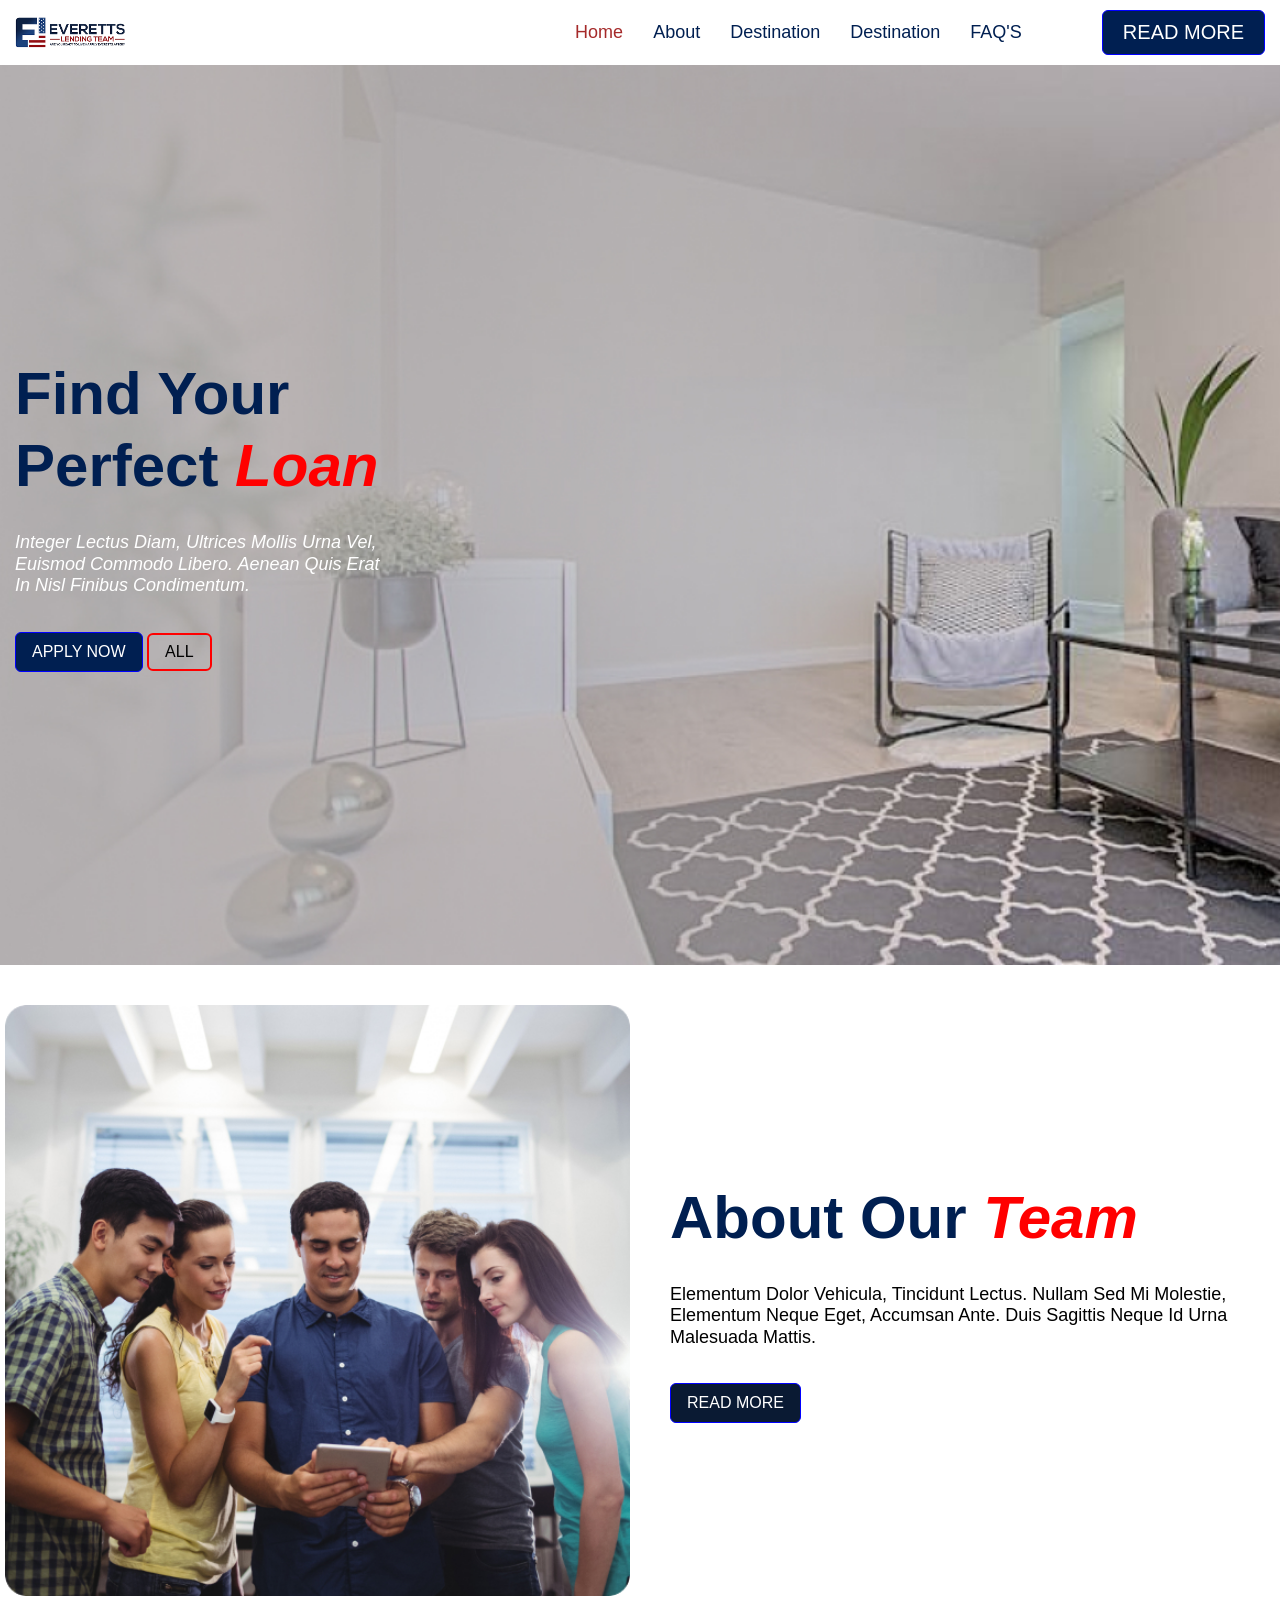
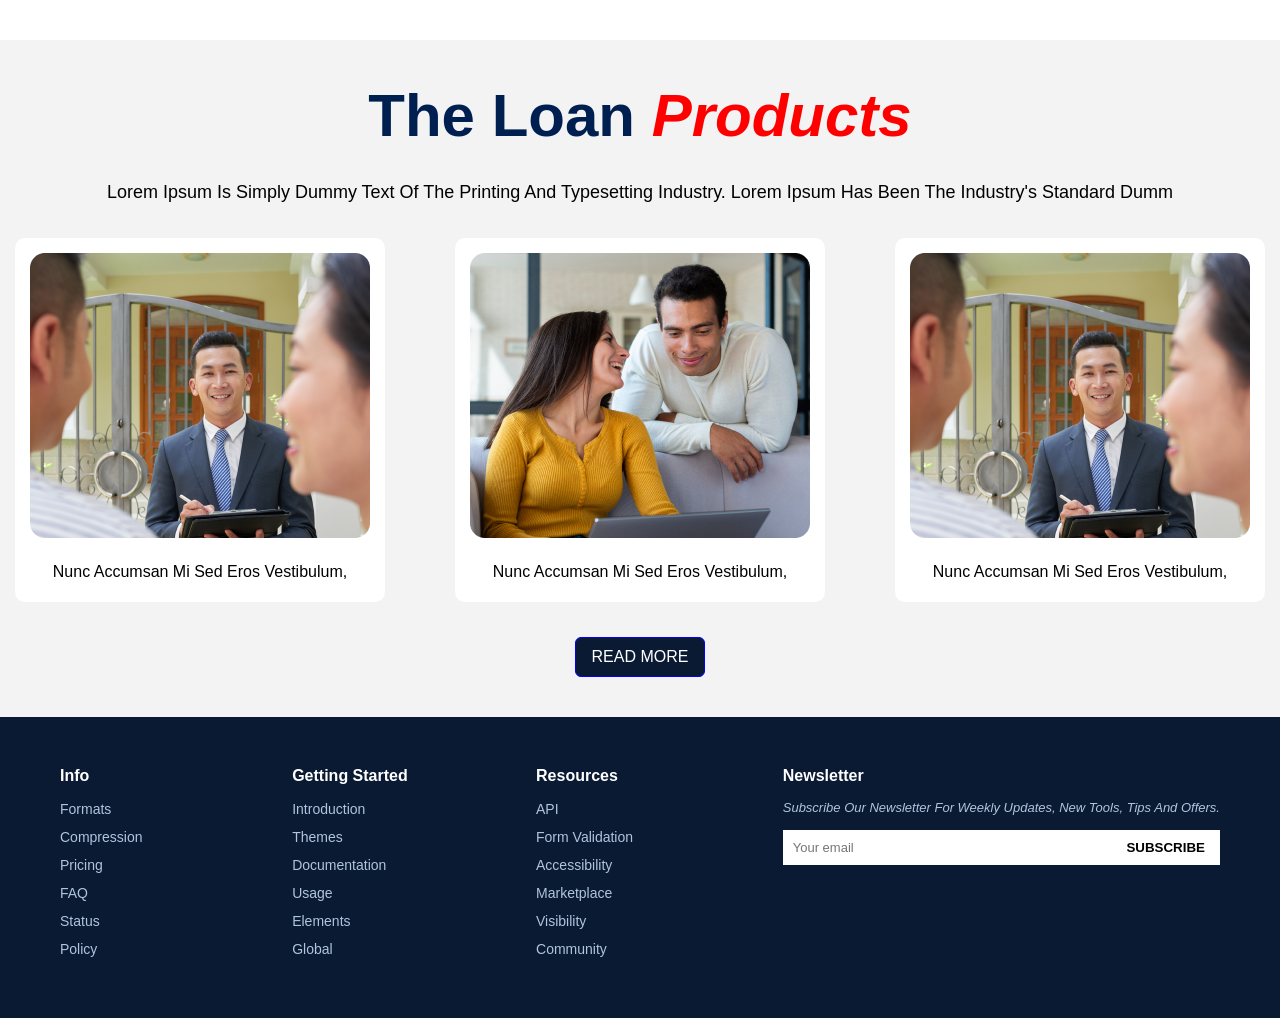
<file: index.html>
<!DOCTYPE html>
<html lang="en">

<head>
    <meta charset="UTF-8">
    <meta name="viewport" content="width=device-width, initial-scale=1.0">
    <title>Document</title>
    <link rel="stylesheet" href="./css/style.css">
</head>

<body>
    <header class="header">
        <div class="container">
            <nav class="nav">
                <a href="./index.html" class="logo">
                    <img src="./logo.png" alt="">
                </a>

                <!-- links -->
                <ul class="nav-link ">
                    <li><a href="#" id="active">home</a></li>
                    <li><a href="#">about</a></li>
                    <li><a href="#">destination</a></li>
                    <li><a href="#">destination</a></li>
                    <li><a href="#">FAQ'S</a></li>
                </ul>


                <!-- button -->
                <div class="nav-right">
                    <a href="#" class="cmn-btn">read more</a>

                </div>
            </nav>
        </div>
    </header>

    <!-- navbar ends -->


    <main>
        <!--banner start  -->

        <section class="banner">
            <div class="container">
                <div class="banner-child">
                    <h1>find your perfect <span>loan</span></h1>
                    <p>
                        Integer lectus diam, ultrices mollis urna vel, euismod commodo libero. Aenean quis erat in nisl
                        finibus condimentum.
                    </p>
                    <div>
                        <a href="#" class="cmn-btn ban-btn">apply now</a>
                        <a href="#" class="cmn-btn ban-btn sub-btn">all</a>

                    </div>
                </div>
            </div>
        </section>
        <!-- banner ends -->

        <!-- about starts -->
        <section class="about cmn-gap">
            <div class="container">
                <div class="about-child">
                    <div class="left">
                        <figure>
                            <img src="./Mask group (1).jpg" alt="">
                        </figure>
                    </div>
                    <div class="right">
                        <div class="inner-text">
                            <h2>about our <span>team</span></h2>
                            <p>
                                elementum dolor vehicula, tincidunt lectus. Nullam sed mi molestie, elementum neque
                                eget, accumsan ante. Duis sagittis neque id urna malesuada mattis.
                            </p>
                            <a href="#" class="cmn-btn ban-btn abt-btn">read more</a>

                        </div>
                    </div>
                </div>
            </div>
        </section>
        <!-- about ends -->

        <!-- card starts -->
        <section class="card cmn-gap">
            <div class="container">
                <div class="card-uppper">
                    <h2>The Loan <span>products</span></h2>
                    <p>Lorem Ipsum is simply dummy text of the printing and typesetting industry. Lorem Ipsum
                        has been
                        the industry's standard dumm</p>
                </div>
                <div class="card-child">
                    <div class="cmn-card">
                        <div class="card-img">
                            <figure>
                                <img src="./image card2.png" alt="">
                            </figure>
                        </div>
                        <div class="card-text">
                            <p>
                                Nunc accumsan mi sed eros vestibulum,

                            </p>
                        </div>
                    </div>

                    <div class="cmn-card">
                        <div class="card-img">

                            <figure>
                                <img src="./image card1.png" alt="">
                            </figure>
                        </div>
                        <div class="card-text">
                            <p>
                               Nunc accumsan mi sed eros vestibulum,

                            </p>
                        </div>
                    </div>

                    <div class="cmn-card">
                        <div class="card-img">
                            <figure>
                                <img src="./image card2.png" alt="">
                            </figure>
                        </div>
                        <div class="card-text">
                            <p>
                                Nunc accumsan mi sed eros vestibulum,

                            </p>
                        </div>
                    </div>
                </div>

                <div class="card-lower">

                    <a href="#" class="cmn-btn ban-btn abt-btn">read more</a>
                </div>
            </div>
        </section>


    </main>
    <!-- footer -->


    <footer class="footer">
        <div class="footer-container ">

            <!-- Column 1 -->
            <div class="footer-col">
                <h3>Info</h3>
                <ul>
                    <li><a href="#">Formats</a></li>
                    <li><a href="#">Compression</a></li>
                    <li><a href="#">Pricing</a></li>
                    <li><a href="#">FAQ</a></li>
                    <li><a href="#">Status</a></li>
                    <li><a href="#">Policy</a></li>
                </ul>
            </div>

            <!-- Column 2 -->
            <div class="footer-col">
                <h3>Getting Started</h3>
                <ul>
                    <li><a href="#">Introduction</a></li>
                    <li><a href="#">Themes</a></li>
                    <li><a href="#">Documentation</a></li>
                    <li><a href="#">Usage</a></li>
                    <li><a href="#">Elements</a></li>
                    <li><a href="#">Global</a></li>
                </ul>
            </div>

            <!-- Column 3 -->
            <div class="footer-col">
                <h3>Resources</h3>
                <ul>
                    <li><a href="#">API</a></li>
                    <li><a href="#">Form Validation</a></li>
                    <li><a href="#">Accessibility</a></li>
                    <li><a href="#">Marketplace</a></li>
                    <li><a href="#">Visibility</a></li>
                    <li><a href="#">Community</a></li>
                </ul>
            </div>

            <!-- Column 4 (Newsletter) -->
            <div class="footer-col newsletter">
                <h3>Newsletter</h3>
                <p>Subscribe our newsletter for weekly updates, new tools, tips and offers.</p>

                <div class="subscribe-box">
                    <input type="email" placeholder="Your email">
                    <button>SUBSCRIBE</button>
                </div>



            </div>
    </footer>

</body>

</html>

</body>

</html>
</file>
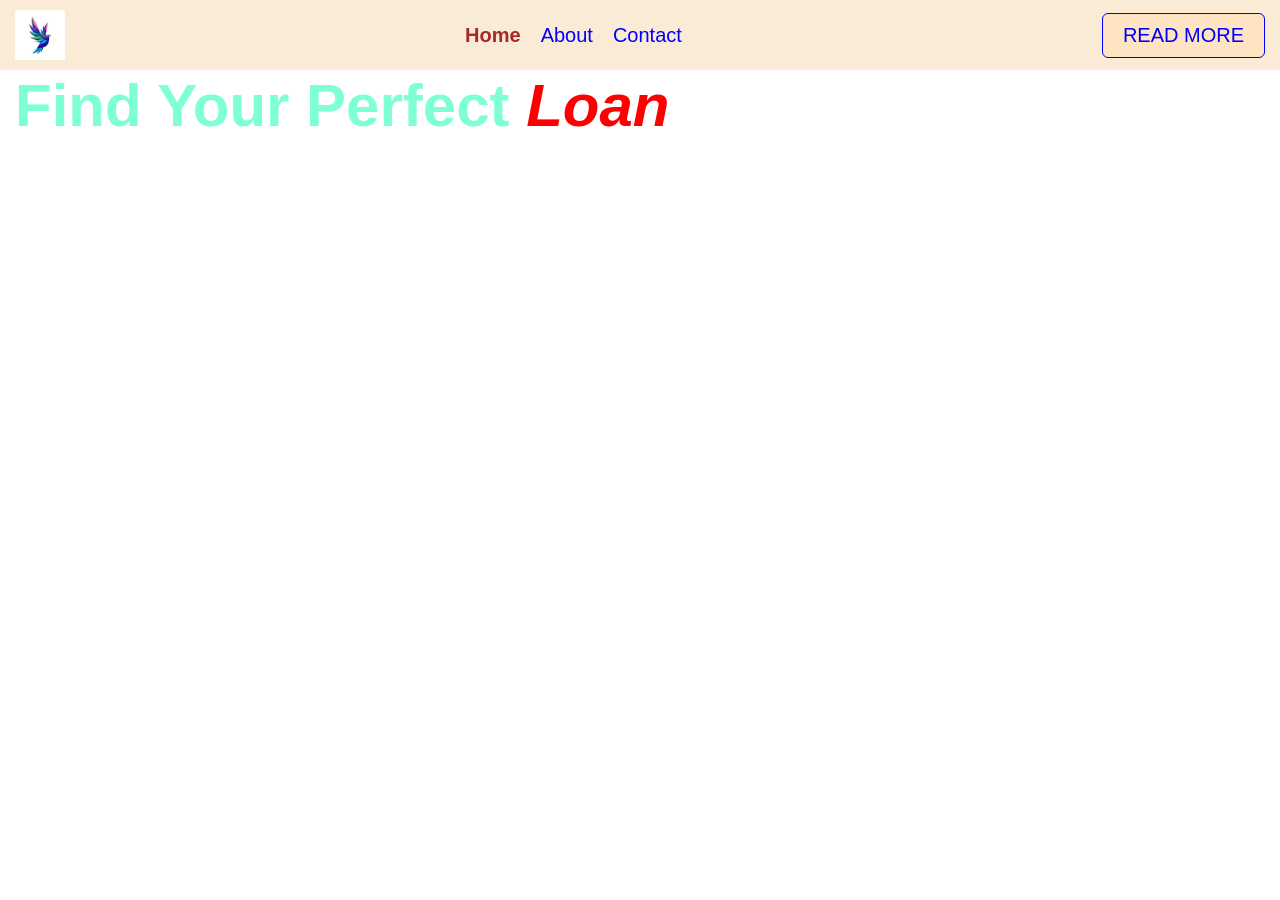
<file: practice/index.html>
<!DOCTYPE html>
<html lang="en">
<head>
    <meta charset="UTF-8">
    <meta name="viewport" content="width=device-width, initial-scale=1.0">
    <title>Document</title>
    <link rel="stylesheet" href="./css/style.css">
</head>
<body>
    <header class="header">
        <div class="container">
            <nav class="nav">
                <a href="./index.html" class="logo">
                    <img src="./logo.jpg" alt="">
                </a>

                <!-- links -->
                 <ul class="nav-link">
                    <li><a href="#" id="active">home</a></li>
                     <li><a href="#">about</a></li>
                      <li><a href="#">contact</a></li>
                 </ul>


                 <!-- button -->
                  <div class="nav-right">
                    <a href="#" class="cmn-btn">read more</a>

                  </div>
            </nav>
        </div>
    </header>

    <!-- navbar ends -->


     <main>
        <!--banner start  -->

        <section class="banner">
            <div class="container">
                <div class="banner-child">
                    <h1>find your perfect <span>loan</span></h1>
                </div>
            </div>
        </section>
     </main>

</body>
</html>
</file>
<file: css/style.css>
/* universal */
* {
    margin: 0;
    padding: 0;
    box-sizing: border-box;
}

/* common class */
body {
    font-family: 'Gill Sans', 'Gill Sans MT', Calibri, 'Trebuchet MS', sans-serif;

}

.container {
    max-width: 1320px;
    margin: 0 auto;
    width: 100%;
    padding: 0 15px;
}

section img {
    height: 100%;
    width: 100%;
    object-fit: cover;
}

img {
    max-width: 100%;
}

/* navbar */
.logo {
    width: 110px;
    display: block;

}

.logo img {
    display: block;
}

.cmn-btn {
    display: inline-block;
    padding: 10px 20px;
    background-color: #001F51;
    color: white;
    text-transform: uppercase;
    font-size: 20px;
    font-weight: 300;
    border: 1px solid blue;
    border-radius: 6px;
}

.cmn-btn:hover {
    background-color: aquamarine;
}

.ban-btn {
    color: white;
    font-size: 16px;
    padding: 10px 16px;
}

.sub-btn {
    background: transparent;
    color: black;
    border: 2px solid red;
    padding: 8px 16px;
}

h1,
.heading-1 {
    font-size: 60px;
    font-weight: 100px;
    line-height: 1.2;
    margin: 0 0 30px 0;
    color: #001F51;
    text-transform: capitalize;
}

h2,
.heading-2 {
    font-size: 60px;
    font-weight: 10px;
    line-height: 1.2;
    margin: 0 0 30px 0;
    color: #001F51;
    text-transform: capitalize;
}

span {
    color: red;
    font-style: italic;
    font-weight: 600;
}

p {
    font-size: 18px;
    font-weight: 100px;
    line-height: 1.2;
    margin: 0 0 35px 0;
    color: white;
    text-transform: capitalize;
    font-style: oblique;
}

/* navbar */
.header {
    background-color: white;
    padding: 10px 0;
}

.nav {
    display: flex;
    justify-content: space-between;
    flex-wrap: wrap;
    align-items: center;
}

.nav-link {
    display: flex;
    flex-wrap: wrap;
    margin: 0 0 0 400px;
    
}

.nav-link li {
    margin: 0 30px 0 0;
}

.nav-link li a {
    display: block;
    font-size: 18px;
    font-weight: 300;
    text-transform: capitalize;
    color: #001F51;
}

li {
    list-style: none;
}

a {
    text-decoration: none;
}

#active {
    font-weight: 500;
    color: brown;
}

.cmn-gap {
    padding: 40px 0;
}

/* navbar ends */


/* banner  */
.banner {
    background: url(../Mask\ group.jpg);
    min-height: 100vh;
    background-size: cover;
    display: flex;
    align-items: center;
}

.banner-child {
    width: 30%;
}

/* banner ends */

/* about starts */
.left figure img {
    border-radius: 20px;


}

.right p {
    color: black;
    font-style: normal;
}

.about-child {
    display: flex;
    flex-wrap: wrap;
    margin: 0-10px;
}

.left,
.right {
    width: 50%;
    padding: 0 10px 0 0;
}

.right {
    display: flex;
    align-items: center;
    padding: 0 0 0 30px;
}
.abt-btn{
    background-color: #0a1a33;
    color: white;
}
.abt-btn:hover{ 
    background:  #0a1a33;
}
.about{
    background-color: white;
}
/* about ends */

/* card starts */
.card p {
    color: black;
    font-style: normal;
    font-family: 'Segoe UI', Tahoma, Geneva, Verdana, sans-serif;

    text-align: center;
    font-weight: 400;
}

.card h2 {

    text-align: center;
}

.card-text p {
    color: black;
    font-style: normal;
    font-family: 'Segoe UI', Tahoma, Geneva, Verdana, sans-serif;
    margin: 0 0 0 0;

}

.card-child {
    display: flex;
    flex-wrap: wrap;
    justify-content: space-between;
    margin: 0 0 35px 0;
}

.cmn-card {
    width: 370px;
    background-color:white;
    padding: 15px 15px 20px 15px;
    border-radius: 10px;
}

.card {
    background-color:#F3F3F3;
}

.card-img img {
    margin: 0 0 20px 0;
    border-radius: 5px;

}

.card-lower {

    text-align: center;
    ;
}

.card-upper {
    text-align: center;
}

.card-btn {
    background-color: aqua;
}
.cmn-card p{
    font-size: 16px;
}

/* card ends */
/* footer */
* {
    margin: 0;
    padding: 0;
    box-sizing: border-box;
    font-family: Arial, sans-serif;
}

body {
    background: #e6edf5;
}

/* Footer */
.footer {
    background: #0a1a33;
    color: #fff;
    padding: 50px 20px;
}

.footer-container {
    max-width: 1160px;
    margin: auto;
    display: grid;
    display: flex;
    flex-wrap: wrap;
    justify-content: space-between;

}

.footer-col h3 {
    font-size: 16px;
    margin-bottom: 15px;
}

.footer-col ul {
    list-style: none;
    margin: 0 140px 0 0;
}

.footer-col ul li {
    margin-bottom: 10px;
}

.footer-col ul li a {
    color: #b0c4de;
    text-decoration: none;
    font-size: 14px;
    transition: 0.3s;
}

.footer-col ul li a:hover {
    color: #fff;
}

/* Newsletter */
.newsletter p {
    font-size: 13px;
    color: #b0c4de;
    margin-bottom: 15px;
}

.subscribe-box {
    display: flex;
    margin-bottom: 15px;
}

.subscribe-box input {
    flex: 1;
    padding: 10px;
    border: none;
    outline: none;
    font-size: 13px;
}

.subscribe-box button {
    background: #ffffff;
    color: #000;
    border: none;
    padding: 10px 15px;
    cursor: pointer;
    font-weight: bold;
}

.subscribe-box button:hover {
    background: #ddd;
}
</file>
<file: practice/css/style.css>
/* universal */
*{
    margin: 0;
    padding: 0;
    box-sizing: border-box;
}
/* common class */
body{
    font-family: 'Gill Sans', 'Gill Sans MT', Calibri, 'Trebuchet MS', sans-serif;

}
.container{
    max-width: 1320px;
    margin: 0 auto;
    width: 100%;
    padding: 0 15px;
}
section img{
    height: 100%;
    width:100% ;
    object-fit: cover;
}
img{
    max-width: 100%;
}

/* navbar */
.logo{
    width: 50px;
    display: block;
}
.logo img{
    display: block;
}
.cmn-btn{
    display: inline-block;
    padding: 10px 20px;
    background-color: bisque;
    color: blue;
    text-transform: uppercase;
    font-size: 20px;
    font-weight: 300;
    border: 1px solid blue;
    border-radius: 6px;
}
.cmn-btn:hover{
    background-color: aquamarine;
}
h1,.heading-1{
    font-size: 60px;
    font-weight: 200px;
    line-height: 1.2;
    margin: 0 0 30px 0;
    color: aquamarine;
    text-transform: capitalize;
}
span{
    color: red;
    font-style: italic;
    font-weight: 600;
}


/* navbar */
.header{
    background-color: antiquewhite;
    padding: 10px 0;
}
.nav{
    display: flex;
    justify-content: space-between;
    flex-wrap: wrap;
    align-items: center;
}
.nav-link{
    display: flex;
    flex-wrap: wrap;
}
.nav-link li{
    margin: 0 20px 0 0;
}
.nav-link li a{
    display: block;
    font-size: 20px;
    font-weight: 300;
    text-transform: capitalize;
    color: blue;
}
li{
    list-style: none;
}
a{
    text-decoration: none;
}
#active{
    font-weight: 800;
    color: brown;
}
/* navbar ends */
</file>
